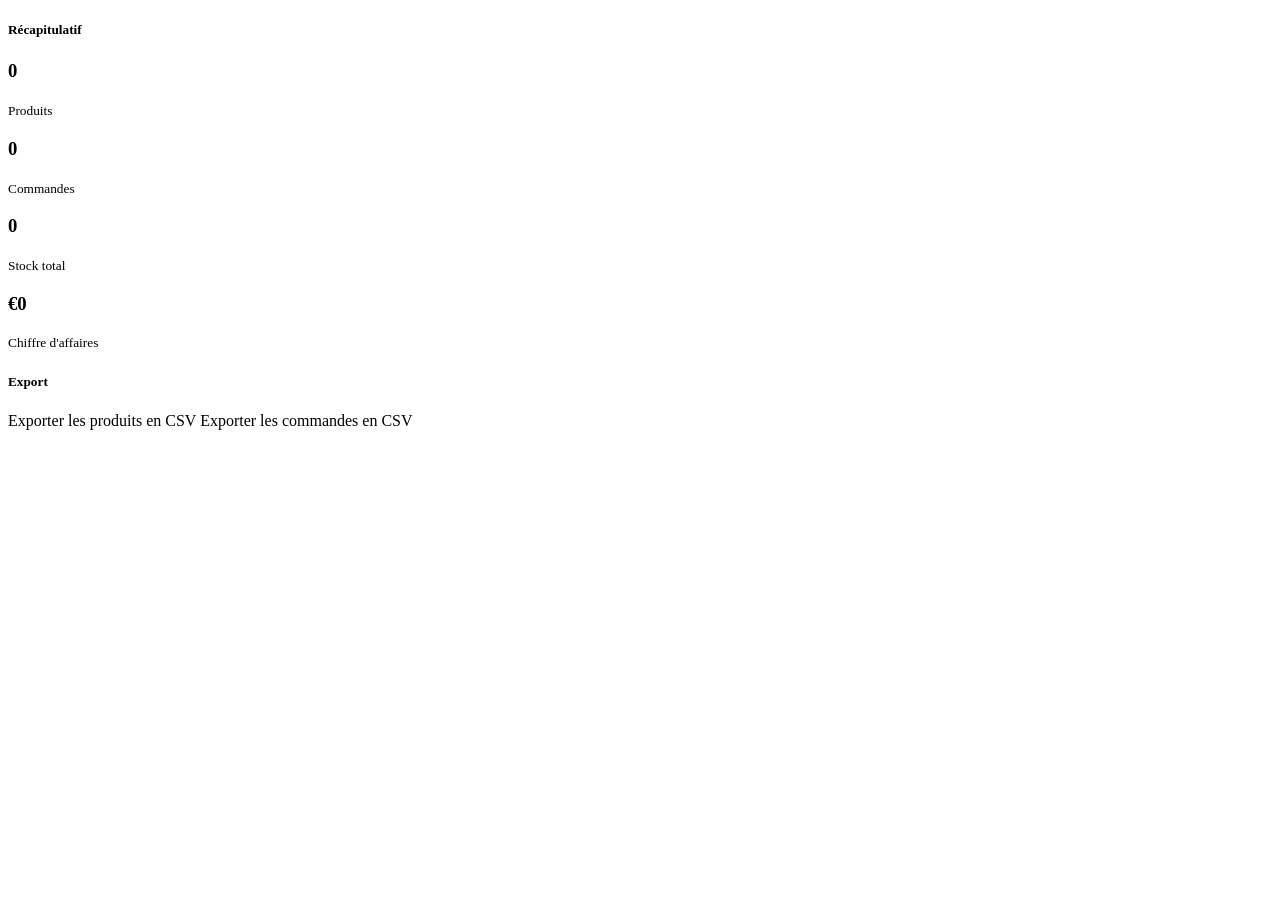
<file: src/main/resources/templates/stats/index.html>
<!DOCTYPE html>
<html xmlns:th="http://www.thymeleaf.org" lang="fr"
      th:replace="~{fragments/layout :: layout(title='Statistiques', activeSidebar='stats', content=~{::main})}">
<body>
<main>
<div class="row g-4">
    <div class="col-md-6">
        <div class="card">
            <div class="card-header">
                <h5 class="mb-0"><i class="bi bi-bar-chart me-2"></i>Récapitulatif</h5>
            </div>
            <div class="card-body">
                <div class="row g-3">
                    <div class="col-6">
                        <div class="p-3 bg-primary bg-opacity-10 rounded-3 text-center">
                            <h3 class="text-primary fw-bold mb-0" th:text="${statsTotalProduits}">0</h3>
                            <small class="text-muted">Produits</small>
                        </div>
                    </div>
                    <div class="col-6">
                        <div class="p-3 bg-success bg-opacity-10 rounded-3 text-center">
                            <h3 class="text-success fw-bold mb-0" th:text="${statsTotalCommandes}">0</h3>
                            <small class="text-muted">Commandes</small>
                        </div>
                    </div>
                    <div class="col-6">
                        <div class="p-3 bg-warning bg-opacity-10 rounded-3 text-center">
                            <h3 class="text-warning fw-bold mb-0" th:text="${statsStockTotal}">0</h3>
                            <small class="text-muted">Stock total</small>
                        </div>
                    </div>
                    <div class="col-6">
                        <div class="p-3 bg-info bg-opacity-10 rounded-3 text-center">
                            <h3 class="text-info fw-bold mb-0">€<span th:text="${#numbers.formatDecimal(statsCA, 1, 2)}">0</span></h3>
                            <small class="text-muted">Chiffre d'affaires</small>
                        </div>
                    </div>
                </div>
            </div>
        </div>
    </div>
    <div class="col-md-6">
        <div class="card">
            <div class="card-header">
                <h5 class="mb-0"><i class="bi bi-download me-2"></i>Export</h5>
            </div>
            <div class="card-body">
                <div class="d-grid gap-2">
                    <a th:href="@{/dashboard/export/products}" class="btn btn-outline-primary">
                        <i class="bi bi-file-earmark-spreadsheet me-2"></i>Exporter les produits en CSV
                    </a>
                    <a th:href="@{/dashboard/export/orders}" class="btn btn-outline-success">
                        <i class="bi bi-file-earmark-spreadsheet me-2"></i>Exporter les commandes en CSV
                    </a>
                </div>
            </div>
        </div>
    </div>
</div>
</main>
</body>
</html>
</file>
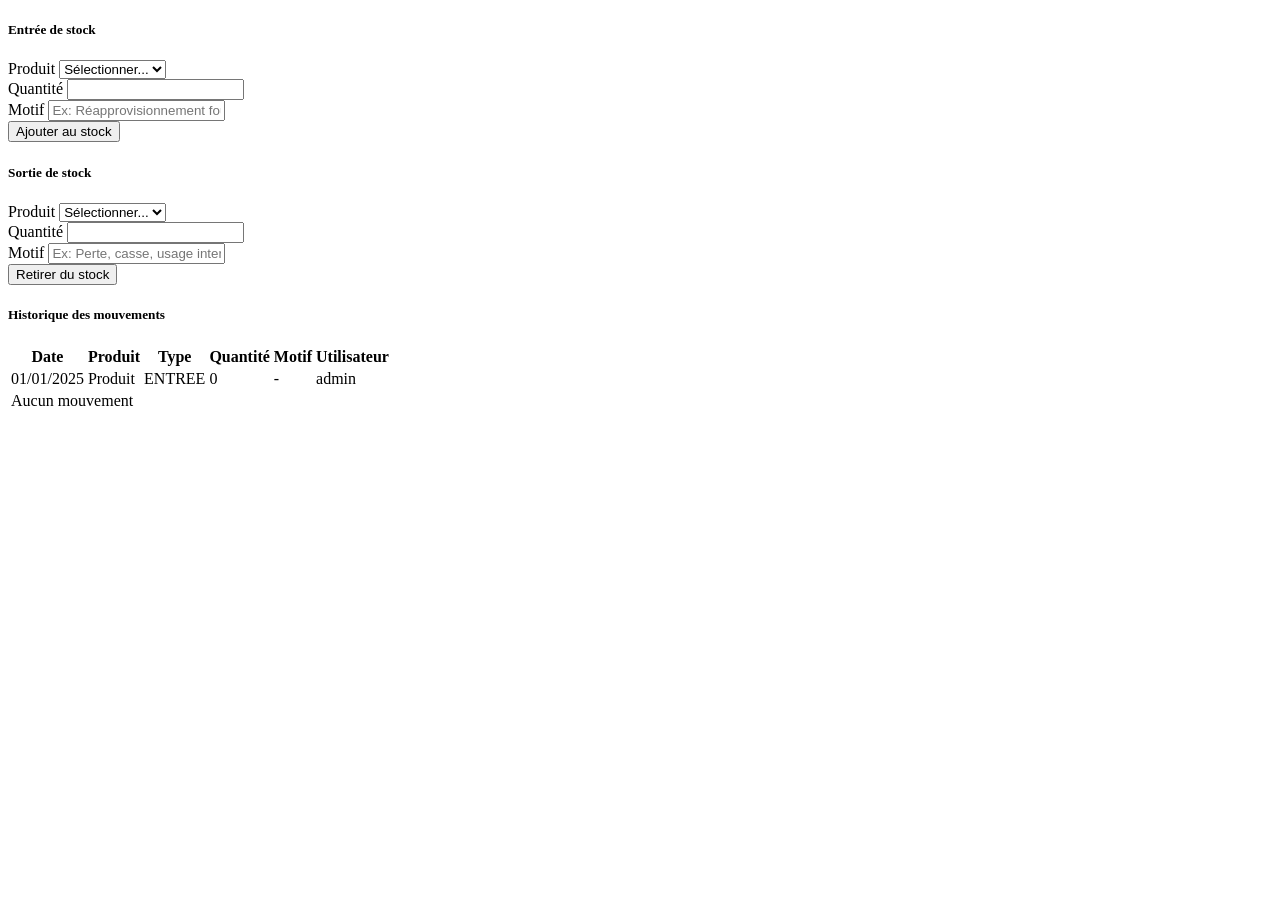
<file: src/main/resources/templates/stock/index.html>
<!DOCTYPE html>
<html xmlns:th="http://www.thymeleaf.org" lang="fr"
      th:replace="~{fragments/layout :: layout(title='Stock', activeSidebar='stock', content=~{::main})}">
<body>
<main>
<div class="row g-4 mb-4">
    <div class="col-md-6">
        <div class="card">
            <div class="card-header">
                <h5 class="mb-0"><i class="bi bi-plus-circle text-success me-2"></i>Entrée de stock</h5>
            </div>
            <div class="card-body">
                <form th:action="@{/dashboard/stock/entry}" method="POST">
                    <div class="mb-3">
                        <label class="form-label">Produit</label>
                        <select name="productId" class="form-select" required>
                            <option value="">Sélectionner...</option>
                            <option th:each="p : ${produits}" th:value="${p.id}" th:text="${p.nom} + ' (stock: ' + ${p.stockActuel} + ')'"></option>
                        </select>
                    </div>
                    <div class="mb-3">
                        <label class="form-label">Quantité</label>
                        <input type="number" name="quantite" min="1" class="form-control" required>
                    </div>
                    <div class="mb-3">
                        <label class="form-label">Motif</label>
                        <input type="text" name="motif" class="form-control" placeholder="Ex: Réapprovisionnement fournisseur">
                    </div>
                    <button type="submit" class="btn btn-success"><i class="bi bi-plus-lg me-1"></i>Ajouter au stock</button>
                </form>
            </div>
        </div>
    </div>
    <div class="col-md-6">
        <div class="card">
            <div class="card-header">
                <h5 class="mb-0"><i class="bi bi-dash-circle text-danger me-2"></i>Sortie de stock</h5>
            </div>
            <div class="card-body">
                <form th:action="@{/dashboard/stock/exit}" method="POST">
                    <div class="mb-3">
                        <label class="form-label">Produit</label>
                        <select name="productId" class="form-select" required>
                            <option value="">Sélectionner...</option>
                            <option th:each="p : ${produits}" th:value="${p.id}" th:text="${p.nom} + ' (stock: ' + ${p.stockActuel} + ')'"></option>
                        </select>
                    </div>
                    <div class="mb-3">
                        <label class="form-label">Quantité</label>
                        <input type="number" name="quantite" min="1" class="form-control" required>
                    </div>
                    <div class="mb-3">
                        <label class="form-label">Motif</label>
                        <input type="text" name="motif" class="form-control" placeholder="Ex: Perte, casse, usage interne">
                    </div>
                    <button type="submit" class="btn btn-danger"><i class="bi bi-dash-lg me-1"></i>Retirer du stock</button>
                </form>
            </div>
        </div>
    </div>
</div>

<div class="card">
    <div class="card-header">
        <h5 class="mb-0"><i class="bi bi-clock-history me-2"></i>Historique des mouvements</h5>
    </div>
    <div class="card-body p-0">
        <div class="table-responsive">
            <table class="table table-hover mb-0">
                <thead>
                    <tr><th>Date</th><th>Produit</th><th>Type</th><th>Quantité</th><th>Motif</th><th>Utilisateur</th></tr>
                </thead>
                <tbody>
                    <tr th:each="m : ${mouvements}">
                        <td th:text="${#temporals.format(m.dateMouvement, 'dd/MM/yyyy')}">01/01/2025</td>
                        <td class="fw-medium" th:text="${m.product?.nom}">Produit</td>
                        <td>
                            <span class="badge" th:classappend="${m.type == 'ENTREE'} ? 'bg-success' : 'bg-danger'"
                                  th:text="${m.type == 'ENTREE'} ? 'Entrée' : 'Sortie'">ENTREE</span>
                        </td>
                        <td class="fw-bold" th:text="${m.quantite}">0</td>
                        <td th:text="${m.motif}">-</td>
                        <td th:text="${m.user?.login ?? 'system'}">admin</td>
                    </tr>
                    <tr th:if="${#lists.isEmpty(mouvements)}">
                        <td colspan="6" class="empty-state">
                            <i class="bi bi-inbox"></i>Aucun mouvement
                        </td>
                    </tr>
                </tbody>
            </table>
        </div>
    </div>
</div>
</main>
</body>
</html>
</file>
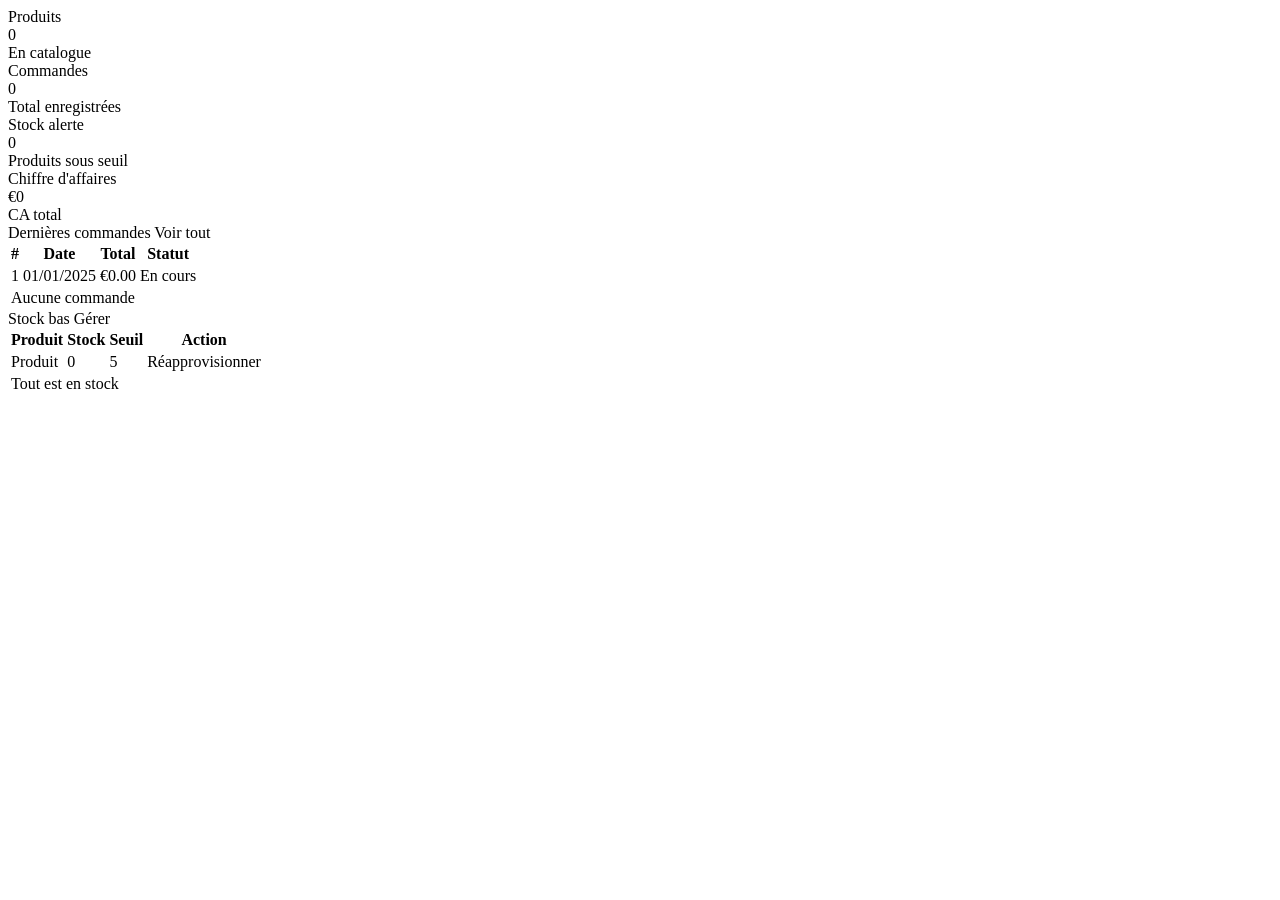
<file: src/main/resources/templates/dashboard.html>
<!DOCTYPE html>
<html xmlns:th="http://www.thymeleaf.org" lang="fr"
      th:replace="~{fragments/layout :: layout(title='Dashboard', activeSidebar='dashboard', content=~{::main})}">
<body>
<main>
    <div class="container-fluid px-0">
        <!-- Stats Cards with Gradients -->
        <div class="row g-4 mb-4">
            <div class="col-md-3">
                <div class="stat-card stat-gradient-purple">
                    <div class="card-body">
                        <div class="d-flex justify-content-between align-items-start">
                            <div>
                                <div class="stat-label">Produits</div>
                                <div class="stat-value mt-1" th:text="${produitsCount}">0</div>
                            </div>
                            <div class="stat-icon">
                                <i class="bi bi-box-seam-fill"></i>
                            </div>
                        </div>
                        <div class="mt-2 small opacity-75">
                            <i class="bi bi-box me-1"></i>En catalogue
                        </div>
                    </div>
                </div>
            </div>
            <div class="col-md-3">
                <div class="stat-card stat-gradient-green">
                    <div class="card-body">
                        <div class="d-flex justify-content-between align-items-start">
                            <div>
                                <div class="stat-label">Commandes</div>
                                <div class="stat-value mt-1" th:text="${commandesCount}">0</div>
                            </div>
                            <div class="stat-icon">
                                <i class="bi bi-receipt"></i>
                            </div>
                        </div>
                        <div class="mt-2 small opacity-75">
                            <i class="bi bi-clock me-1"></i>Total enregistrées
                        </div>
                    </div>
                </div>
            </div>
            <div class="col-md-3">
                <div class="stat-card stat-gradient-orange">
                    <div class="card-body">
                        <div class="d-flex justify-content-between align-items-start">
                            <div>
                                <div class="stat-label">Stock alerte</div>
                                <div class="stat-value mt-1" th:text="${stockAlerteCount}">0</div>
                            </div>
                            <div class="stat-icon">
                                <i class="bi bi-exclamation-triangle"></i>
                            </div>
                        </div>
                        <div class="mt-2 small opacity-75">
                            <i class="bi bi-arrow-up me-1"></i>Produits sous seuil
                        </div>
                    </div>
                </div>
            </div>
            <div class="col-md-3">
                <div class="stat-card stat-gradient-blue">
                    <div class="card-body">
                        <div class="d-flex justify-content-between align-items-start">
                            <div>
                                <div class="stat-label">Chiffre d'affaires</div>
                                <div class="stat-value mt-1" th:text="'€' + ${#numbers.formatDecimal(caTotal, 1, 2)}">€0</div>
                            </div>
                            <div class="stat-icon">
                                <i class="bi bi-currency-euro"></i>
                            </div>
                        </div>
                        <div class="mt-2 small opacity-75">
                            <i class="bi bi-graph-up me-1"></i>CA total
                        </div>
                    </div>
                </div>
            </div>
        </div>

        <!-- Tables Row -->
        <div class="row g-4">
            <!-- Dernières commandes -->
            <div class="col-md-6">
                <div class="card">
                    <div class="card-header d-flex justify-content-between align-items-center">
                        <span><i class="bi bi-clock-history me-2 text-primary"></i>Dernières commandes</span>
                        <a th:href="@{/dashboard/orders}" class="btn btn-sm btn-outline-primary">Voir tout</a>
                    </div>
                    <div class="card-body p-0">
                        <div class="table-responsive">
                            <table class="table table-hover mb-0">
                                <thead>
                                    <tr>
                                        <th>#</th>
                                        <th>Date</th>
                                        <th>Total</th>
                                        <th>Statut</th>
                                    </tr>
                                </thead>
                                <tbody>
                                    <tr th:each="cmd : ${dernieresCommandes}">
                                        <td class="fw-medium" th:text="${cmd.id}">1</td>
                                        <td th:text="${#temporals.format(cmd.dateCommande, 'dd/MM/yyyy')}">01/01/2025</td>
                                        <td th:text="'€' + ${#numbers.formatDecimal(cmd.total, 1, 2)}">€0.00</td>
                                        <td>
                                            <span class="badge"
                                                  th:classappend="${cmd.etat == 'VALIDEE'} ? 'bg-success' : ${cmd.etat == 'EN_COURS'} ? 'bg-warning' : 'bg-danger'"
                                                  th:text="${cmd.etat == 'VALIDEE'} ? 'Validée' : ${cmd.etat == 'EN_COURS'} ? 'En cours' : 'Annulée'">En cours</span>
                                        </td>
                                    </tr>
                                    <tr th:if="${#lists.isEmpty(dernieresCommandes)}">
                                        <td colspan="4" class="empty-state">
                                            <i class="bi bi-inbox"></i>Aucune commande
                                        </td>
                                    </tr>
                                </tbody>
                            </table>
                        </div>
                    </div>
                </div>
            </div>

            <!-- Stock bas -->
            <div class="col-md-6">
                <div class="card">
                    <div class="card-header d-flex justify-content-between align-items-center">
                        <span><i class="bi bi-exclamation-triangle me-2 text-warning"></i>Stock bas</span>
                        <a th:href="@{/dashboard/stock}" class="btn btn-sm btn-outline-primary">Gérer</a>
                    </div>
                    <div class="card-body p-0">
                        <div class="table-responsive">
                            <table class="table table-hover mb-0">
                                <thead>
                                    <tr>
                                        <th>Produit</th>
                                        <th>Stock</th>
                                        <th>Seuil</th>
                                        <th>Action</th>
                                    </tr>
                                </thead>
                                <tbody>
                                    <tr th:each="p : ${produitsAlerte}">
                                        <td class="fw-medium" th:text="${p.nom}">Produit</td>
                                        <td>
                                            <span class="badge bg-danger" th:text="${p.stockActuel}">0</span>
                                        </td>
                                        <td th:text="${p.seuilAlerte}">5</td>
                                        <td>
                                            <a th:href="@{/dashboard/stock}" class="btn btn-sm btn-outline-warning">
                                                <i class="bi bi-arrow-up-circle me-1"></i>Réapprovisionner
                                            </a>
                                        </td>
                                    </tr>
                                    <tr th:if="${#lists.isEmpty(produitsAlerte)}">
                                        <td colspan="4" class="empty-state">
                                            <i class="bi bi-check-circle text-success"></i>Tout est en stock
                                        </td>
                                    </tr>
                                </tbody>
                            </table>
                        </div>
                    </div>
                </div>
            </div>
        </div>
    </div>
</main>
</body>
</html>
</file>
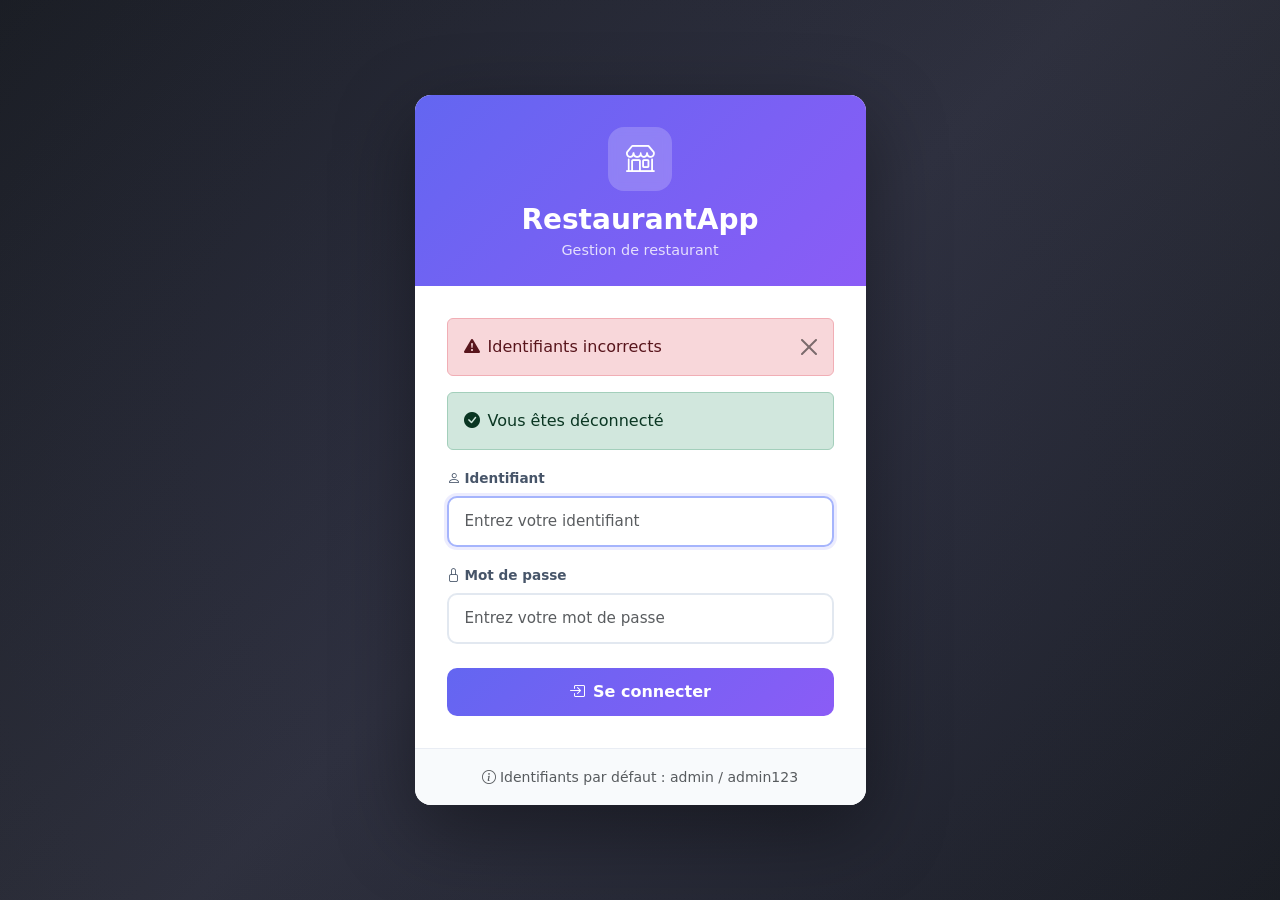
<file: src/main/resources/templates/login.html>
<!DOCTYPE html>
<html xmlns:th="http://www.thymeleaf.org" lang="fr">
<head>
    <meta charset="UTF-8">
    <meta name="viewport" content="width=device-width, initial-scale=1.0">
    <title>Connexion - RestaurantApp</title>
    <link href="https://cdn.jsdelivr.net/npm/bootstrap@5.3.3/dist/css/bootstrap.min.css" rel="stylesheet">
    <link rel="stylesheet" href="https://cdn.jsdelivr.net/npm/bootstrap-icons@1.11.3/font/bootstrap-icons.min.css">
    <link th:href="@{/css/app.css}" rel="stylesheet">
    <style>
        .login-page {
            min-height: 100vh;
            display: flex;
            align-items: center;
            background: linear-gradient(135deg, #1a1d23 0%, #2d2f3a 50%, #1a1d23 100%);
            position: relative;
            overflow: hidden;
        }
        .login-page::before {
            content: '';
            position: absolute;
            top: -50%;
            left: -50%;
            width: 200%;
            height: 200%;
            background: radial-gradient(circle, rgba(99,102,241,0.06) 0%, transparent 60%);
            animation: loginGlow 15s ease-in-out infinite alternate;
        }
        @keyframes loginGlow {
            0% { transform: translate(0, 0); }
            100% { transform: translate(5%, 5%); }
        }
        .login-card {
            border: none;
            border-radius: 16px;
            box-shadow: 0 25px 80px rgba(0,0,0,0.4);
            background: #fff;
            overflow: hidden;
            position: relative;
            z-index: 1;
        }
        .login-card .card-top {
            background: linear-gradient(135deg, #6366f1, #8b5cf6);
            padding: 2rem 2rem 1.5rem;
            text-align: center;
            color: #fff;
        }
        .login-card .card-top .icon-wrapper {
            width: 64px;
            height: 64px;
            background: rgba(255,255,255,0.2);
            border-radius: 16px;
            display: inline-flex;
            align-items: center;
            justify-content: center;
            font-size: 1.8rem;
            margin-bottom: 0.75rem;
            backdrop-filter: blur(4px);
        }
        .login-card .card-top h3 {
            font-weight: 700;
            margin-bottom: 0.25rem;
        }
        .login-card .card-top p {
            opacity: 0.8;
            font-size: 0.9rem;
            margin: 0;
        }
        .login-card .card-body {
            padding: 2rem;
        }
        .btn-login {
            background: linear-gradient(135deg, #6366f1, #8b5cf6);
            border: none;
            padding: 12px;
            font-weight: 600;
            border-radius: 10px;
            color: #fff;
            transition: all 0.2s ease;
            width: 100%;
        }
        .btn-login:hover {
            background: linear-gradient(135deg, #4f46e5, #7c3aed);
            transform: translateY(-1px);
            box-shadow: 0 8px 24px rgba(99, 102, 241, 0.35);
        }
        .form-control {
            border-radius: 10px;
            padding: 0.75rem 1rem;
            border: 2px solid #e2e8f0;
            font-size: 0.95rem;
        }
        .form-control:focus {
            border-color: #a5b4fc;
            box-shadow: 0 0 0 3px rgba(99, 102, 241, 0.12);
        }
        .form-label {
            font-weight: 600;
            font-size: 0.85rem;
            color: #475569;
        }
        .login-footer {
            background: #f8fafc;
            padding: 1rem 2rem;
            text-align: center;
            border-top: 1px solid #e9edf4;
        }
    </style>
</head>
<body>
    <div class="login-page">
        <div class="container">
            <div class="row justify-content-center">
                <div class="col-md-5">
                    <div class="login-card">
                        <div class="card-top">
                            <div class="icon-wrapper">
                                <i class="bi bi-shop"></i>
                            </div>
                            <h3>RestaurantApp</h3>
                            <p>Gestion de restaurant</p>
                        </div>
                        <div class="card-body">
                            <div th:if="${param.error}" class="alert alert-danger alert-dismissible fade show d-flex align-items-center" role="alert">
                                <i class="bi bi-exclamation-triangle-fill me-2"></i>
                                <span>Identifiants incorrects</span>
                                <button type="button" class="btn-close" data-bs-dismiss="alert"></button>
                            </div>
                            <div th:if="${param.logout}" class="alert alert-success d-flex align-items-center" role="alert">
                                <i class="bi bi-check-circle-fill me-2"></i>
                                <span>Vous êtes déconnecté</span>
                            </div>
                            <form th:action="@{/login}" method="POST">
                                <div class="mb-3">
                                    <label class="form-label"><i class="bi bi-person me-1"></i>Identifiant</label>
                                    <input type="text" name="username" class="form-control" placeholder="Entrez votre identifiant" required autofocus>
                                </div>
                                <div class="mb-4">
                                    <label class="form-label"><i class="bi bi-lock me-1"></i>Mot de passe</label>
                                    <input type="password" name="password" class="form-control" placeholder="Entrez votre mot de passe" required>
                                </div>
                                <button type="submit" class="btn-login btn-lg">
                                    <i class="bi bi-box-arrow-in-right me-2"></i>Se connecter
                                </button>
                            </form>
                        </div>
                        <div class="login-footer">
                            <small class="text-muted">
                                <i class="bi bi-info-circle me-1"></i>Identifiants par défaut : admin / admin123
                            </small>
                        </div>
                    </div>
                </div>
            </div>
        </div>
    </div>
    <script src="https://cdn.jsdelivr.net/npm/bootstrap@5.3.3/dist/js/bootstrap.bundle.min.js"></script>
</body>
</html>
</file>
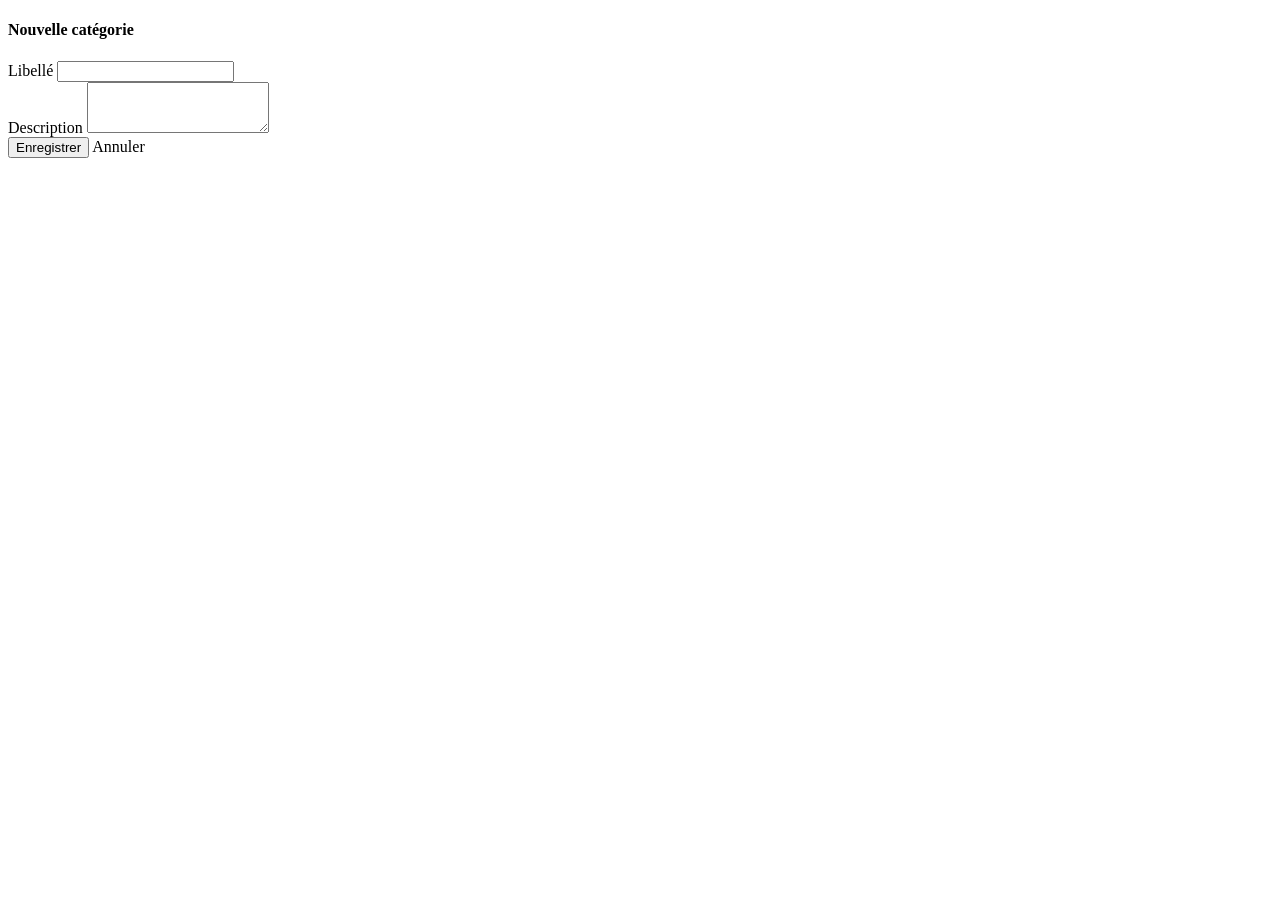
<file: src/main/resources/templates/categories/form.html>
<!DOCTYPE html>
<html xmlns:th="http://www.thymeleaf.org" lang="fr"
      th:replace="~{fragments/layout :: layout(title=${categorie != null ? 'Modifier catégorie' : 'Nouvelle catégorie'}, activeSidebar='categories', content=~{::main})}">
<body>
<main>
<div class="page-header">
    <h4><i class="bi bi-tags-fill me-2"></i><span th:text="${categorie != null} ? 'Modifier la catégorie' : 'Nouvelle catégorie'">Nouvelle catégorie</span></h4>
</div>
<div class="card">
    <div class="card-body">
        <form th:action="@{/dashboard/categories/save}" method="POST">
            <input type="hidden" name="id" th:value="${categorie?.id}">
            <div class="mb-3">
                <label class="form-label">Libellé</label>
                <input type="text" name="libelle" class="form-control" th:value="${categorie?.libelle}" required>
            </div>
            <div class="mb-3">
                <label class="form-label">Description</label>
                <textarea name="description" class="form-control" rows="3" th:text="${categorie?.description}"></textarea>
            </div>
            <button type="submit" class="btn btn-primary px-4"><i class="bi bi-check-lg me-1"></i>Enregistrer</button>
            <a th:href="@{/dashboard/categories}" class="btn btn-outline-secondary px-4 ms-2">Annuler</a>
        </form>
    </div>
</div>
</main>
</body>
</html>
</file>
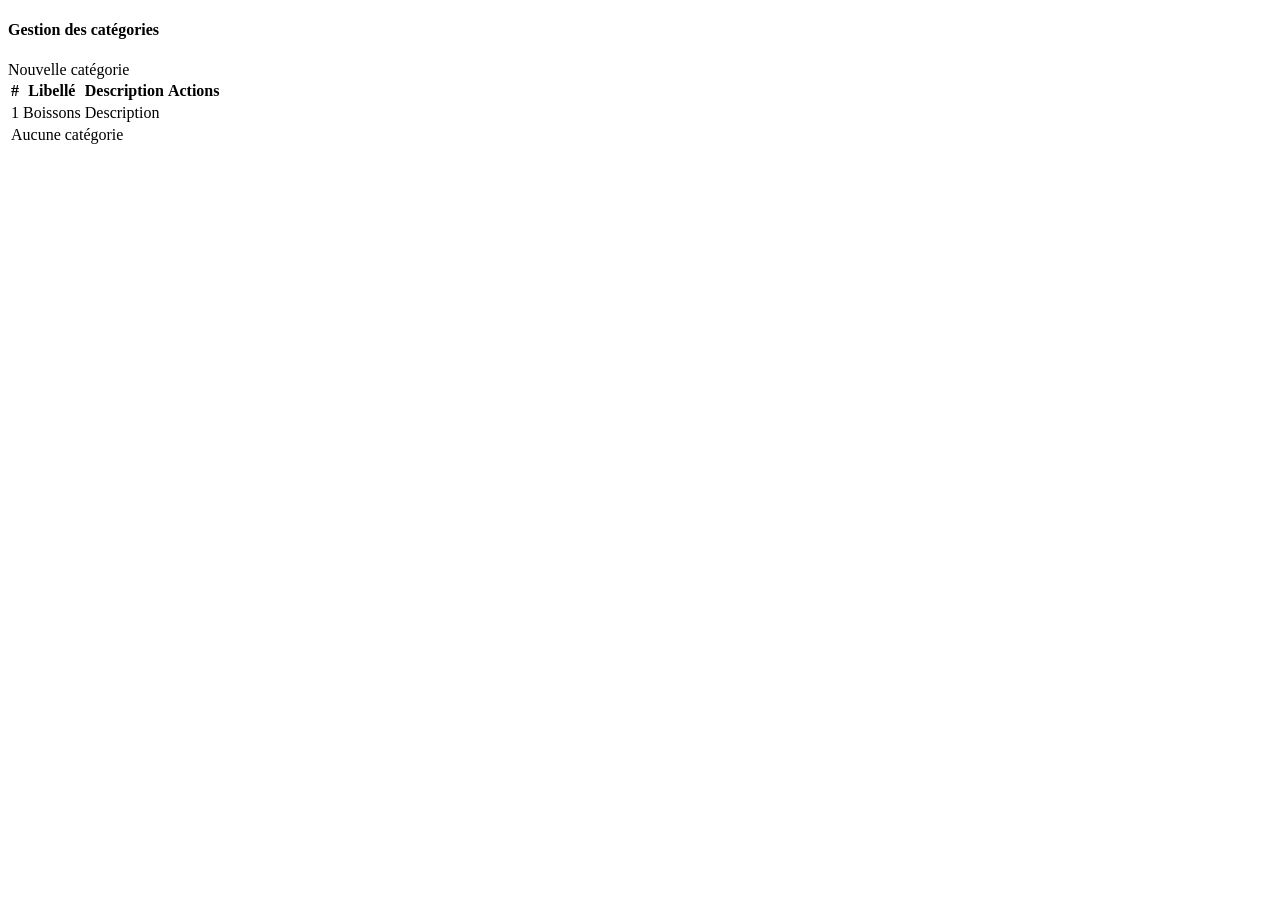
<file: src/main/resources/templates/categories/list.html>
<!DOCTYPE html>
<html xmlns:th="http://www.thymeleaf.org" lang="fr"
      th:replace="~{fragments/layout :: layout(title='Catégories', activeSidebar='categories', content=~{::main})}">
<body>
<main>
<div class="page-header">
    <h4><i class="bi bi-tags-fill me-2"></i>Gestion des catégories</h4>
    <a th:href="@{/dashboard/categories/new}" class="btn btn-primary">
        <i class="bi bi-plus-lg me-1"></i>Nouvelle catégorie
    </a>
</div>
<div class="card">
    <div class="card-body p-0">
        <div class="table-responsive">
            <table class="table table-hover mb-0">
                <thead>
                    <tr>
                        <th>#</th>
                        <th>Libellé</th>
                        <th>Description</th>
                        <th class="text-end">Actions</th>
                    </tr>
                </thead>
                <tbody>
                    <tr th:each="cat : ${categories}">
                        <td th:text="${cat.id}">1</td>
                        <td class="fw-medium" th:text="${cat.libelle}">Boissons</td>
                        <td th:text="${cat.description}">Description</td>
                        <td class="text-end">
                            <a th:href="@{/dashboard/categories/edit/{id}(id=${cat.id})}" class="btn btn-sm btn-outline-primary me-1"><i class="bi bi-pencil"></i></a>
                            <a th:href="@{/dashboard/categories/delete/{id}(id=${cat.id})}" class="btn btn-sm btn-outline-danger"
                               onclick="return confirm('Supprimer cette catégorie ?')"><i class="bi bi-trash"></i></a>
                        </td>
                    </tr>
                    <tr th:if="${#lists.isEmpty(categories)}">
                        <td colspan="4" class="empty-state">
                            <i class="bi bi-inbox"></i>Aucune catégorie
                        </td>
                    </tr>
                </tbody>
            </table>
        </div>
    </div>
</div>
</main>
</body>
</html>
</file>
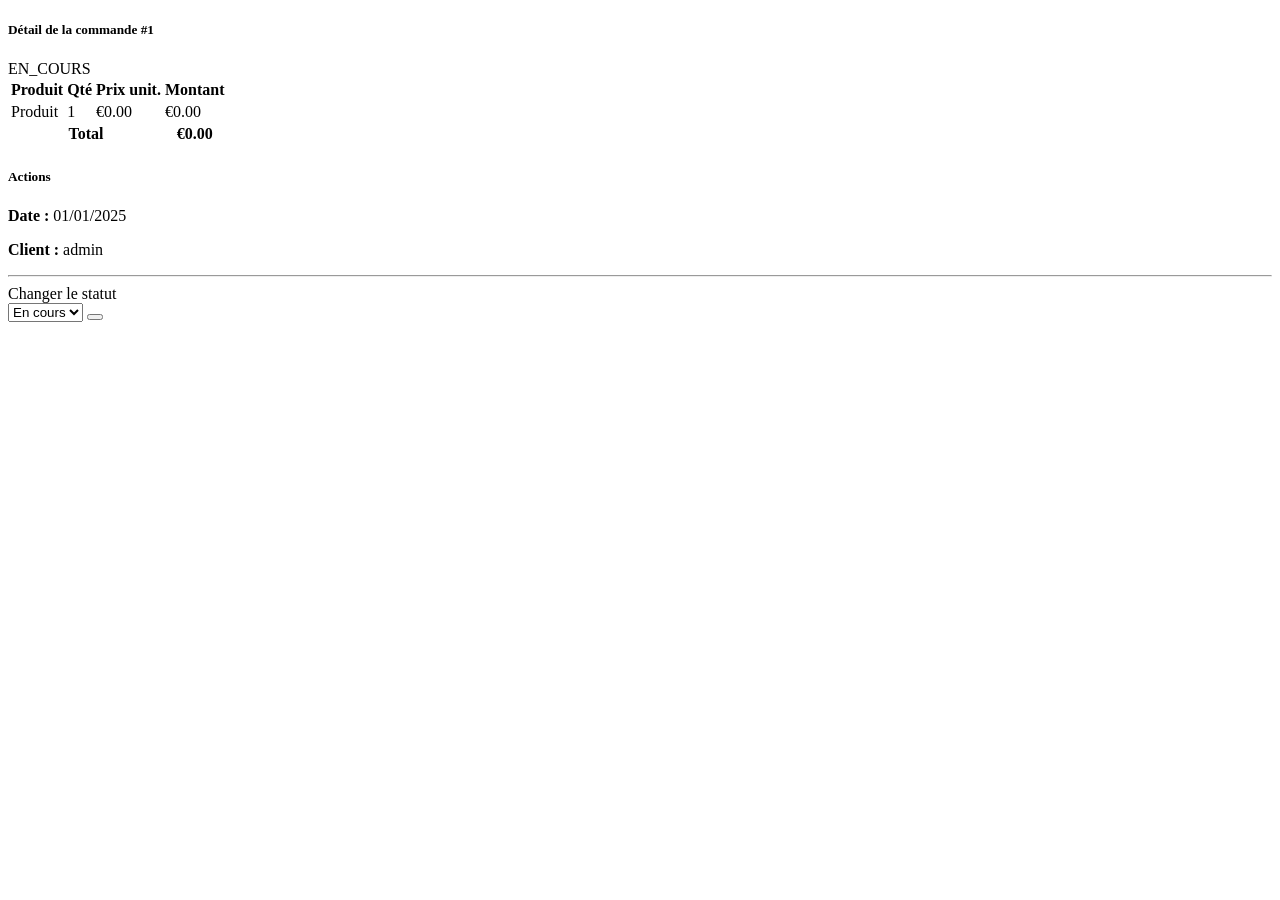
<file: src/main/resources/templates/orders/detail.html>
<!DOCTYPE html>
<html xmlns:th="http://www.thymeleaf.org" lang="fr"
      th:replace="~{fragments/layout :: layout(title='Commande #' + ${commande.id}, activeSidebar='orders', content=~{::main})}">
<body>
<main>
<div class="row g-4">
    <div class="col-md-8">
        <div class="card">
            <div class="card-header d-flex justify-content-between align-items-center">
                <h5 class="mb-0">Détail de la commande #<span th:text="${commande.id}">1</span></h5>
                <span class="badge fs-6"
                      th:classappend="${commande.etat == 'VALIDEE'} ? 'bg-success' : ${commande.etat == 'EN_COURS'} ? 'bg-warning' : 'bg-danger'"
                      th:text="${commande.etat == 'VALIDEE'} ? 'Validée' : ${commande.etat == 'EN_COURS'} ? 'En cours' : 'Annulée'}">EN_COURS</span>
            </div>
            <div class="card-body p-0">
                <div class="table-responsive">
                    <table class="table mb-0">
                        <thead>
                            <tr><th>Produit</th><th>Qté</th><th>Prix unit.</th><th>Montant</th></tr>
                        </thead>
                        <tbody>
                            <tr th:each="ligne : ${commande.ligneCommandes}">
                                <td th:text="${ligne.product?.nom}">Produit</td>
                                <td th:text="${ligne.quantite}">1</td>
                                <td th:text="'€' + ${#numbers.formatDecimal(ligne.prixUnitaire, 1, 2)}">€0.00</td>
                                <td class="fw-bold" th:text="'€' + ${#numbers.formatDecimal(ligne.montantLigne, 1, 2)}">€0.00</td>
                            </tr>
                        </tbody>
                        <tfoot>
                            <tr>
                                <th colspan="3" class="text-end">Total</th>
                                <th class="fw-bold" th:text="'€' + ${#numbers.formatDecimal(commande.total, 1, 2)}">€0.00</th>
                            </tr>
                        </tfoot>
                    </table>
                </div>
            </div>
        </div>
    </div>
    <div class="col-md-4">
        <div class="card">
            <div class="card-header">
                <h5 class="mb-0"><i class="bi bi-gear me-2"></i>Actions</h5>
            </div>
            <div class="card-body">
                <p><strong>Date :</strong> <span th:text="${#temporals.format(commande.dateCommande, 'dd/MM/yyyy')}">01/01/2025</span></p>
                <p><strong>Client :</strong> <span th:text="${commande.user?.login}">admin</span></p>
                <hr>
                <label class="form-label fw-medium">Changer le statut</label>
                <form th:action="@{/dashboard/orders/{id}/status(id=${commande.id})}" method="POST" class="d-flex gap-2">
                    <select name="statut" class="form-select">
                        <option value="EN_COURS" th:selected="${commande.etat == 'EN_COURS'}">En cours</option>
                        <option value="VALIDEE" th:selected="${commande.etat == 'VALIDEE'}">Validée</option>
                        <option value="ANNULEE" th:selected="${commande.etat == 'ANNULEE'}">Annulée</option>
                    </select>
                    <button type="submit" class="btn btn-primary"><i class="bi bi-check-lg"></i></button>
                </form>
            </div>
        </div>
    </div>
</div>
</main>
</body>
</html>
</file>
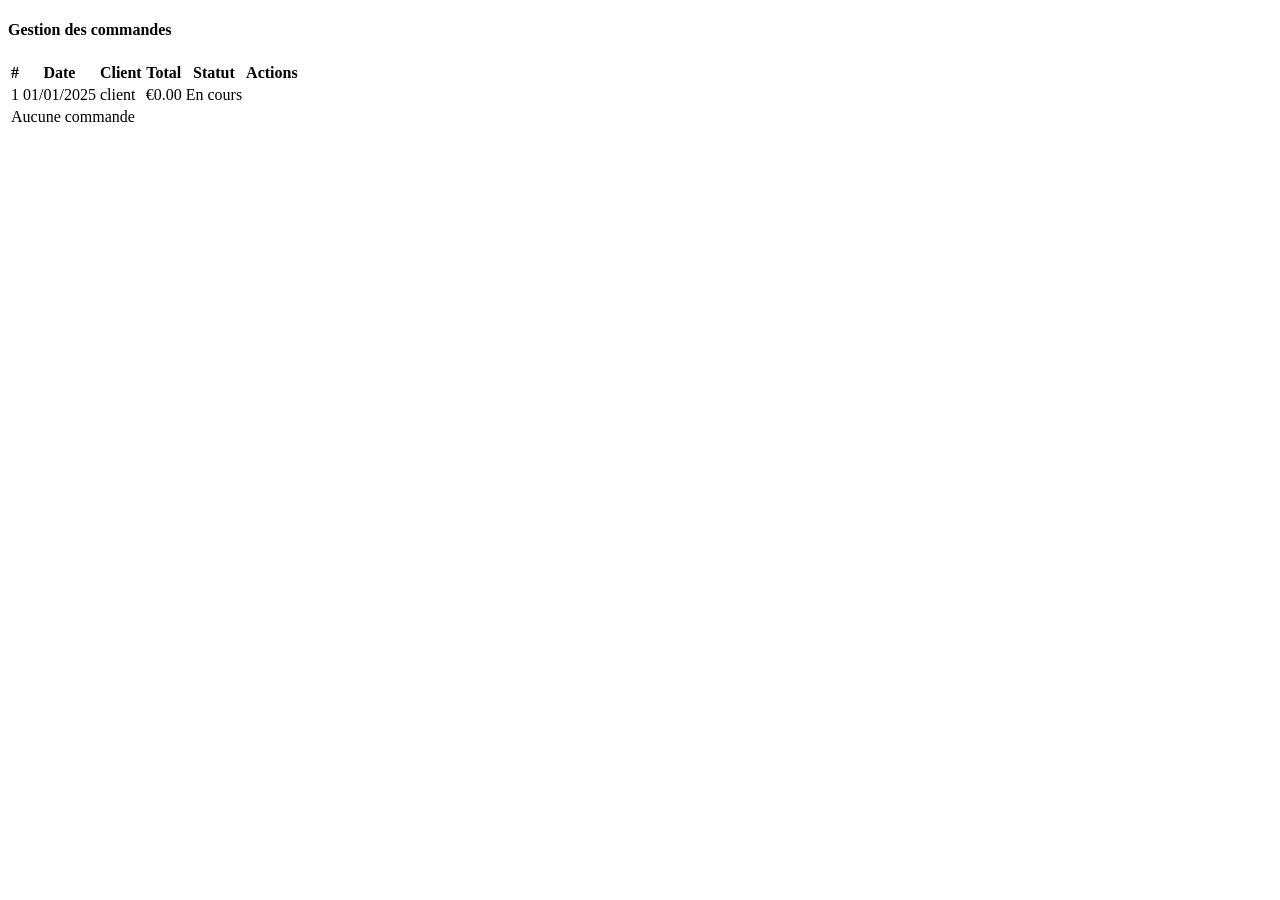
<file: src/main/resources/templates/orders/list.html>
<!DOCTYPE html>
<html xmlns:th="http://www.thymeleaf.org" lang="fr"
      th:replace="~{fragments/layout :: layout(title='Commandes', activeSidebar='orders', content=~{::main})}">
<body>
<main>
<div class="page-header">
    <h4><i class="bi bi-receipt me-2"></i>Gestion des commandes</h4>
</div>
<div class="card">
    <div class="card-body p-0">
        <div class="table-responsive">
            <table class="table table-hover mb-0">
                <thead>
                    <tr>
                        <th>#</th>
                        <th>Date</th>
                        <th>Client</th>
                        <th>Total</th>
                        <th>Statut</th>
                        <th class="text-end">Actions</th>
                    </tr>
                </thead>
                <tbody>
                    <tr th:each="cmd : ${commandes}">
                        <td class="fw-medium" th:text="${cmd.id}">1</td>
                        <td th:text="${#temporals.format(cmd.dateCommande, 'dd/MM/yyyy')}">01/01/2025</td>
                        <td th:text="${cmd.user?.login}">client</td>
                        <td th:text="'€' + ${#numbers.formatDecimal(cmd.total, 1, 2)}">€0.00</td>
                        <td>
                            <span class="badge"
                                  th:classappend="${cmd.etat == 'VALIDEE'} ? 'bg-success' : ${cmd.etat == 'EN_COURS'} ? 'bg-warning' : 'bg-danger'"
                                  th:text="${cmd.etat == 'VALIDEE'} ? 'Validée' : ${cmd.etat == 'EN_COURS'} ? 'En cours' : 'Annulée'}">En cours</span>
                        </td>
                        <td class="text-end">
                            <a th:href="@{/dashboard/orders/{id}(id=${cmd.id})}" class="btn btn-sm btn-outline-primary">
                                <i class="bi bi-eye"></i>
                            </a>
                        </td>
                    </tr>
                    <tr th:if="${#lists.isEmpty(commandes)}">
                        <td colspan="6" class="empty-state">
                            <i class="bi bi-inbox"></i>Aucune commande
                        </td>
                    </tr>
                </tbody>
            </table>
        </div>
    </div>
</div>
</main>
</body>
</html>
</file>
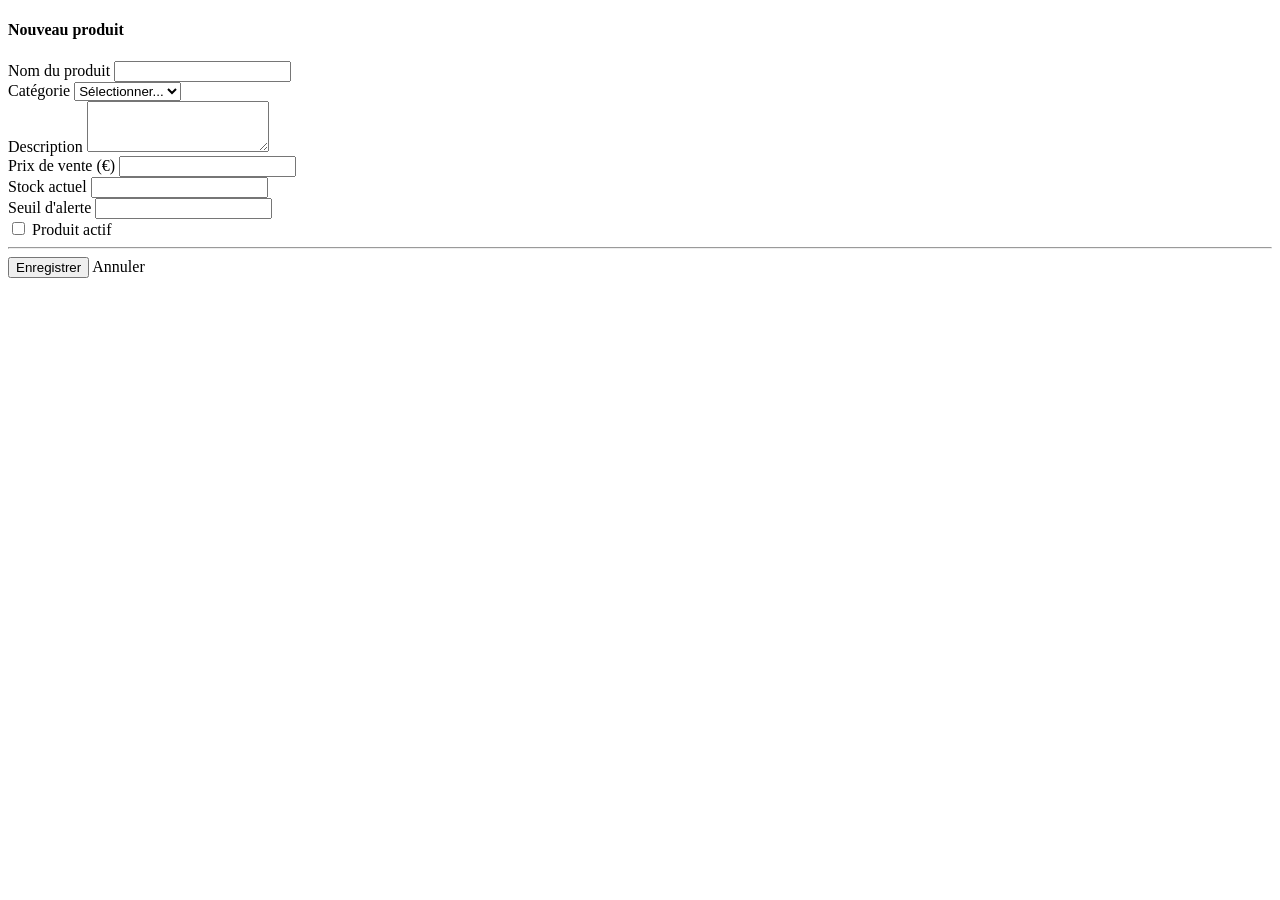
<file: src/main/resources/templates/products/form.html>
<!DOCTYPE html>
<html xmlns:th="http://www.thymeleaf.org" lang="fr"
      th:replace="~{fragments/layout :: layout(title= ${produit != null ? 'Modifier produit' : 'Nouveau produit'}, activeSidebar='products', content=~{::main})}">
<body>
<main>
<div class="page-header">
    <h4><i class="bi bi-box-seam-fill me-2"></i><span th:text="${produit != null} ? 'Modifier le produit' : 'Nouveau produit'">Nouveau produit</span></h4>
</div>
<div class="card">
    <div class="card-body">
        <form th:action="@{/dashboard/products/save}" method="POST" th:object="${produit != null ? produit : newProduit}">
            <input type="hidden" name="id" th:value="${produit?.id}">
            <div class="row g-3">
                <div class="col-md-6">
                    <label class="form-label">Nom du produit</label>
                    <input type="text" name="nom" class="form-control" th:value="${produit?.nom}" required>
                </div>
                <div class="col-md-6">
                    <label class="form-label">Catégorie</label>
                    <select name="categoryId" class="form-select" required>
                        <option value="">Sélectionner...</option>
                        <option th:each="cat : ${categories}"
                                th:value="${cat.id}"
                                th:text="${cat.libelle}"
                                th:selected="${produit?.category?.id == cat.id}"></option>
                    </select>
                </div>
                <div class="col-md-12">
                    <label class="form-label">Description</label>
                    <textarea name="description" class="form-control" rows="3" th:text="${produit?.description}"></textarea>
                </div>
                <div class="col-md-4">
                    <label class="form-label">Prix de vente (€)</label>
                    <input type="number" name="prixVente" step="0.01" min="0" class="form-control"
                           th:value="${produit?.prixVente}" required>
                </div>
                <div class="col-md-4">
                    <label class="form-label">Stock actuel</label>
                    <input type="number" name="stockActuel" min="0" class="form-control"
                           th:value="${produit?.stockActuel ?? 0}" required>
                </div>
                <div class="col-md-4">
                    <label class="form-label">Seuil d'alerte</label>
                    <input type="number" name="seuilAlerte" min="0" class="form-control"
                           th:value="${produit?.seuilAlerte ?? 5}">
                </div>
                <div class="col-12">
                    <div class="form-check">
                        <input type="checkbox" name="isActive" class="form-check-input" value="true"
                               th:checked="${produit?.isActive ?? true}">
                        <label class="form-check-label">Produit actif</label>
                    </div>
                </div>
                <div class="col-12">
                    <hr>
                    <button type="submit" class="btn btn-primary px-4">
                        <i class="bi bi-check-lg me-1"></i>Enregistrer
                    </button>
                    <a th:href="@{/dashboard/products}" class="btn btn-outline-secondary px-4 ms-2">Annuler</a>
                </div>
            </div>
        </form>
    </div>
</div>
</main>
</body>
</html>
</file>
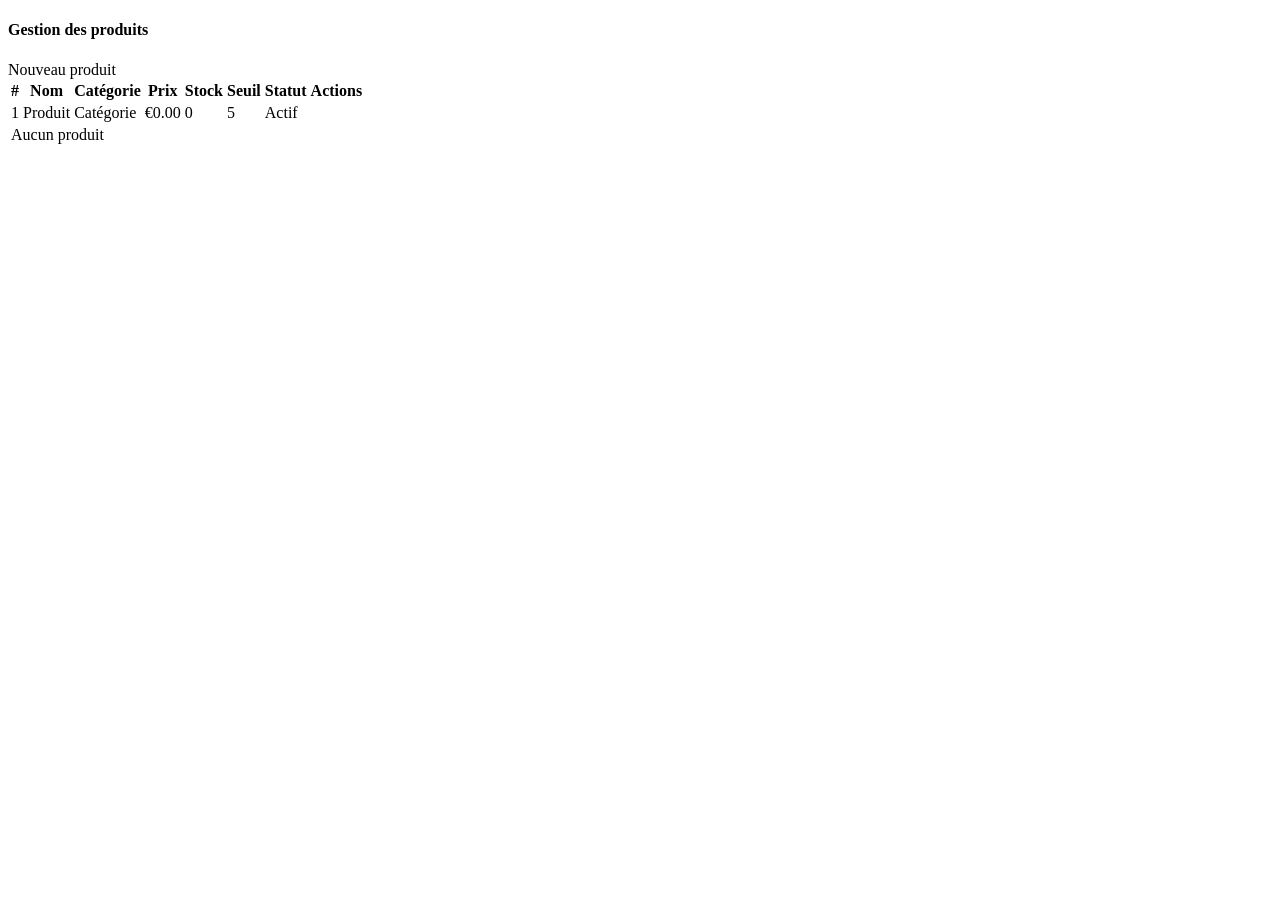
<file: src/main/resources/templates/products/list.html>
<!DOCTYPE html>
<html xmlns:th="http://www.thymeleaf.org" lang="fr"
      th:replace="~{fragments/layout :: layout(title='Produits', activeSidebar='products', content=~{::main})}">
<body>
<main>
<div class="page-header">
    <h4><i class="bi bi-box-seam-fill me-2"></i>Gestion des produits</h4>
    <a th:href="@{/dashboard/products/new}" class="btn btn-primary">
        <i class="bi bi-plus-lg me-1"></i>Nouveau produit
    </a>
</div>
<div class="card">
    <div class="card-body p-0">
        <div class="table-responsive">
            <table class="table table-hover mb-0">
                <thead>
                    <tr>
                        <th>#</th>
                        <th>Nom</th>
                        <th>Catégorie</th>
                        <th>Prix</th>
                        <th>Stock</th>
                        <th>Seuil</th>
                        <th>Statut</th>
                        <th class="text-end">Actions</th>
                    </tr>
                </thead>
                <tbody>
                    <tr th:each="p : ${produits}">
                        <td th:text="${p.id}">1</td>
                        <td class="fw-medium" th:text="${p.nom}">Produit</td>
                        <td th:text="${p.category?.libelle}">Catégorie</td>
                        <td th:text="'€' + ${#numbers.formatDecimal(p.prixVente, 1, 2)}">€0.00</td>
                        <td>
                            <span th:text="${p.stockActuel}"
                                  th:classappend="${p.stockActuel <= p.seuilAlerte} ? 'badge bg-danger' : ''">0</span>
                        </td>
                        <td th:text="${p.seuilAlerte}">5</td>
                        <td>
                            <span class="badge" th:classappend="${p.isActive} ? 'bg-success' : 'bg-secondary'"
                                  th:text="${p.isActive} ? 'Actif' : 'Inactif'">Actif</span>
                        </td>
                        <td class="text-end">
                            <a th:href="@{/dashboard/products/edit/{id}(id=${p.id})}" class="btn btn-sm btn-outline-primary me-1">
                                <i class="bi bi-pencil"></i>
                            </a>
                            <a th:href="@{/dashboard/products/delete/{id}(id=${p.id})}"
                               class="btn btn-sm btn-outline-danger"
                               onclick="return confirm('Supprimer ce produit ?')">
                                <i class="bi bi-trash"></i>
                            </a>
                        </td>
                    </tr>
                    <tr th:if="${#lists.isEmpty(produits)}">
                        <td colspan="8" class="empty-state">
                            <i class="bi bi-inbox"></i>Aucun produit
                        </td>
                    </tr>
                </tbody>
            </table>
        </div>
    </div>
</div>
</main>
</body>
</html>
</file>
